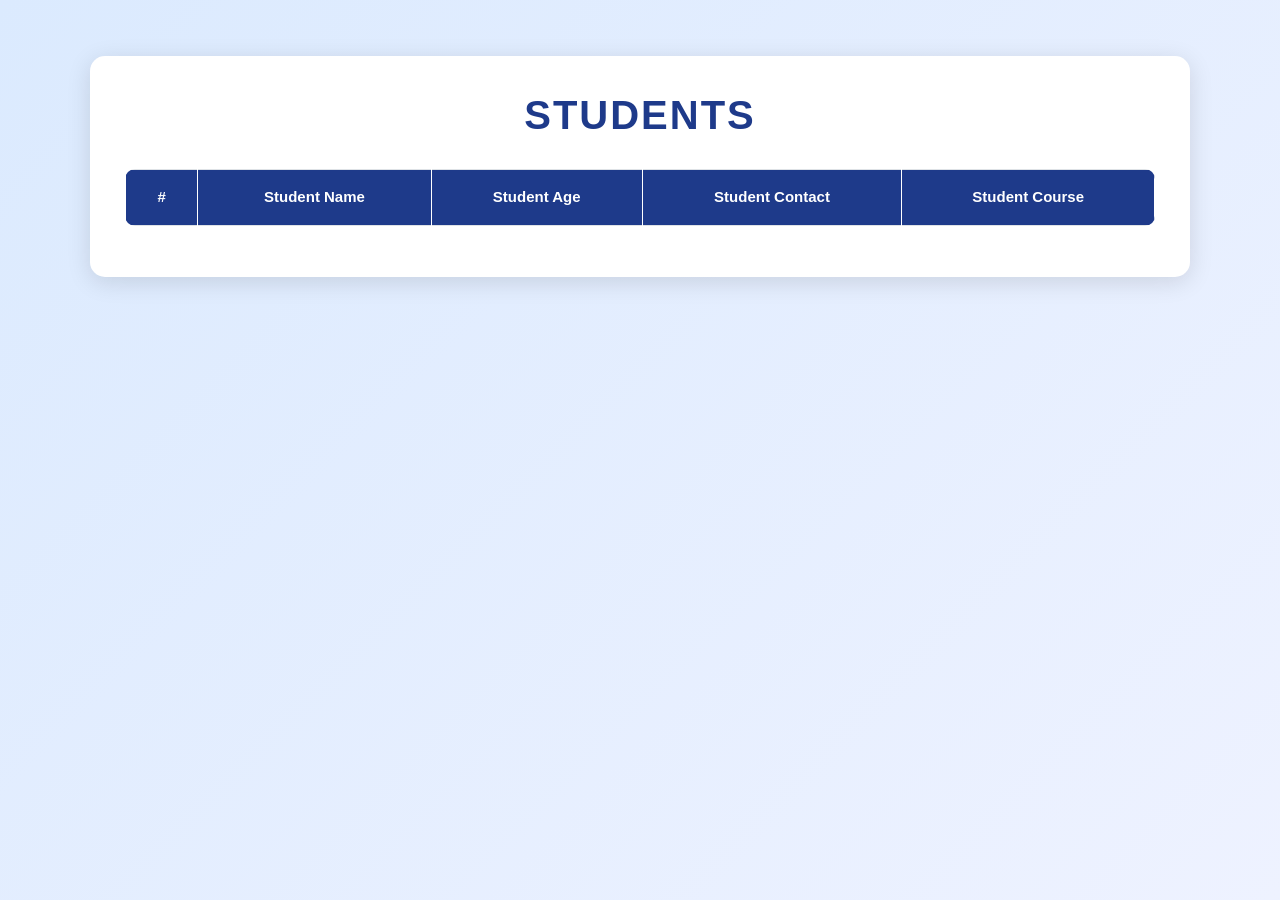
<file: frontent_api/Studentapp/index.html>
<!DOCTYPE html>
<html lang="en">

<head>
    <meta charset="UTF-8">
    <meta name="viewport" content="width=device-width, initial-scale=1.0">
    <title>Students</title>

    <link href="https://cdn.jsdelivr.net/npm/bootstrap@5.3.3/dist/css/bootstrap.min.css"
        rel="stylesheet">
        <link rel="stylesheet" href="style.css">
    
</head>

<body>
    
    <div class="container mt-3">

        <h1>Students</h1>

        <table class="table table-bordered table-striped">
            <thead>
                <tr>
                    <th>#</th>
                    <th>Student Name</th>
                    <th>Student Age</th>
                    <th>Student Contact</th>
                    <th>Student Course</th>
                </tr>
            </thead>

            <tbody id="stdTable">
            </tbody>
        </table>

    </div>

    <script>

        fetch("https://localhost:7260/api/Student")

            .then((response) => {
                if (!response.ok) {
                    throw new Error("API Error: " + response.status);
                }

                return response.json();
            })

            .then((data) => {

               

                for (let std of data) {
                    document.getElementById("stdTable").innerHTML +=
                    `
                        <tr>
                            <th>${std.studentId ?? std.StudentId}</th>
                            <td>${std.studentName ?? std.StudentName}</td>
                            <td>${std.studentAge ?? std.StudentAge}</td>
                            <td>${std.studentContact ?? std.StudentContact}</td>
                            <td>${std.studentCourse ?? std.StudentCourse}</td>
                        </tr>
                    `;
                }

                

            })

            .catch((err) => {
                console.log("Error:", err);
            });




    </script>

</body>
</html>
</file>
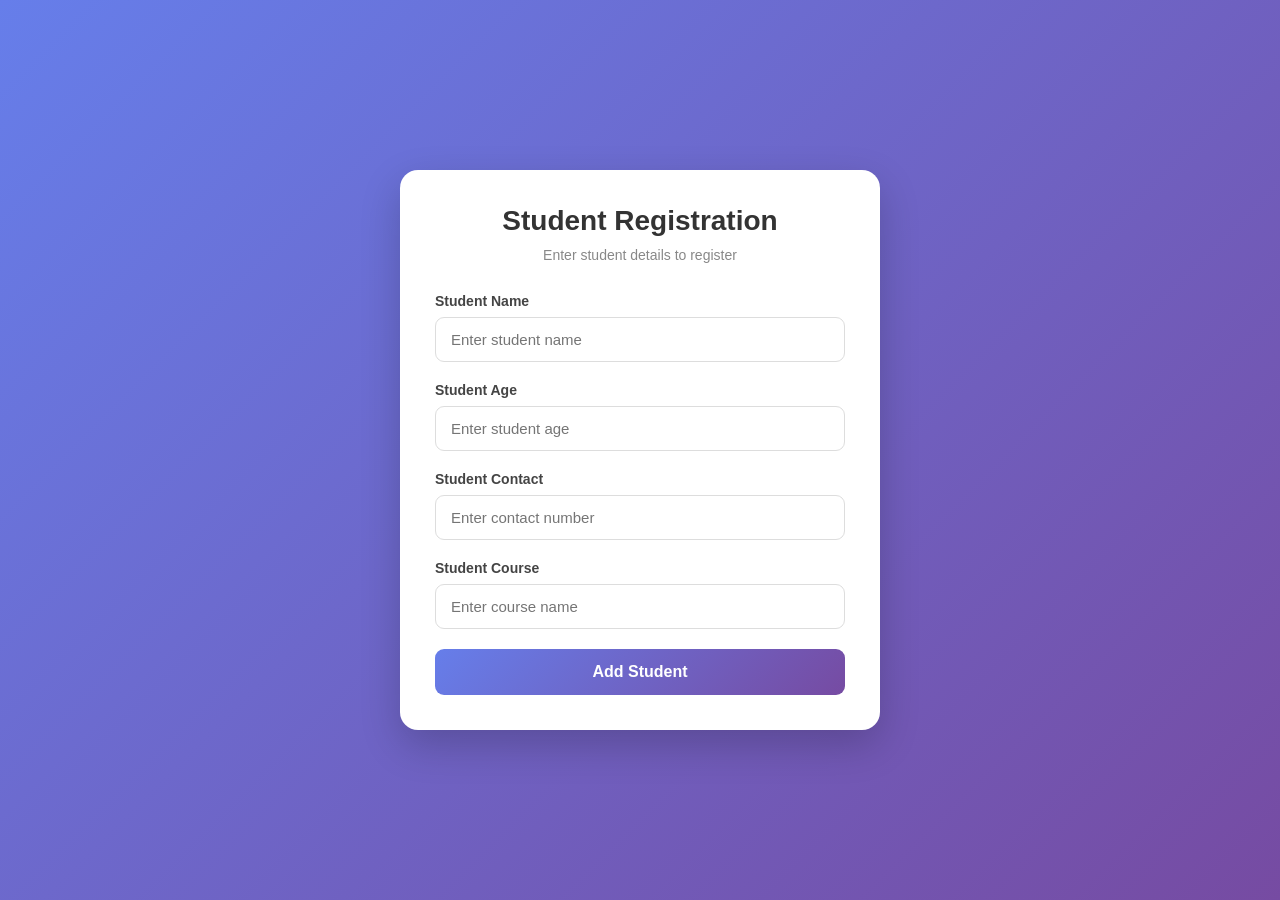
<file: frontent_api/Studentapp/addStudent.html>
<!DOCTYPE html>
<html lang="en">


<head>
    <meta charset="UTF-8">
    <meta name="viewport" content="width=device-width, initial-scale=1.0">


    <title>Student Registration</title>


    <style>
        * {
            margin: 0;
            padding: 0;
            box-sizing: border-box;
            font-family: Arial, sans-serif;
        }


        body {
            min-height: 100vh;
            display: flex;
            justify-content: center;
            align-items: center;
            background: linear-gradient(135deg, #667eea, #764ba2);
            padding: 20px;
        }


        .container {
            width: 100%;
            max-width: 480px;
        }


        .form-card {
            background: white;
            padding: 35px;
            border-radius: 18px;
            box-shadow: 0 15px 40px rgba(0, 0, 0, 0.2);
        }


        .form-header {
            text-align: center;
            margin-bottom: 30px;
        }


        .form-header h1 {
            color: #333;
            font-size: 28px;
            margin-bottom: 10px;
        }


        .form-header p {
            color: #888;
            font-size: 14px;
        }


        .form-group {
            margin-bottom: 20px;
        }


        .form-group label {
            display: block;
            margin-bottom: 8px;
            color: #444;
            font-weight: 600;
            font-size: 14px;
        }


        .form-group input {
            width: 100%;
            padding: 13px 15px;
            border: 1px solid #ddd;
            border-radius: 9px;
            outline: none;
            font-size: 15px;
            transition: 0.3s;
        }


        .form-group input:focus {
            border-color: #667eea;
            box-shadow: 0 0 0 3px rgba(102, 126, 234, 0.15);
        }


        .submit-btn {
            width: 100%;
            padding: 14px;
            background: linear-gradient(135deg, #667eea, #764ba2);
            color: white;
            border: none;
            border-radius: 9px;
            font-size: 16px;
            font-weight: bold;
            cursor: pointer;
            transition: 0.3s;
        }


        .submit-btn:hover {
            transform: translateY(-2px);
            box-shadow: 0 7px 15px rgba(102, 126, 234, 0.3);
        }


        @media(max-width: 500px) {
            .form-card {
                padding: 25px 20px;
            }


            .form-header h1 {
                font-size: 24px;
            }
        }


    </style>
</head>


<body>


    <div class="container">


        <div class="form-card">


            <div class="form-header">
                <h1>Student Registration</h1>
                <p>Enter student details to register</p>
            </div>


            <form id="stdAdd">


                <div class="form-group">
                    <label for="stdname">Student Name</label>
                    <input type="text" id="stdname"
                        placeholder="Enter student name" required>
                </div>


                <div class="form-group">
                    <label for="stdage">Student Age</label>
                    <input type="number" id="stdage"
                        placeholder="Enter student age" required>
                </div>


                <div class="form-group">
                    <label for="stdcontact">Student Contact</label>
                    <input type="text" id="stdcontact"
                        placeholder="Enter contact number" required>
                </div>


                <div class="form-group">
                    <label for="stdcourse">Student Course</label>
                    <input type="text" id="stdcourse"
                        placeholder="Enter course name" required>
                </div>


                <button type="submit" onsubmit="addstd()"
                    class="submit-btn">
                    Add Student
                </button>


            </form>


        </div>


    </div>


    <script>
       function addstd(){


            let student = {
                studentId: 0,
                studentName: document.getElementById("stdname").value,
                studentAge: Number(document.getElementById("stdage").value),
                studentContact: document.getElementById("stdcontact").value,
                studentCourse: document.getElementById("stdcourse").value
            }


            fetch("https://localhost:7260/api/Student",{
                method: "Post",


                headers: {
                    "Content-Type": "application/json"
                },


                body: JSON.stringify(student)
            })
            .then(response=>{
                if (!response.ok) {
                    throw new Error("Student Could Not Added");
                     return response.json();
                }
            })
            .then(data=>{
                console.log("Api Succes", data);


                alert("Student Added Succesfully")
            })
            .then(err=>{
                console.log(err);
            })
        }
    </script>


</body>
</html>
</file>
<file: frontent_api/Studentapp/style.css>
/* Body Styling */
body {
    background: linear-gradient(135deg, #dbeafe, #eef2ff);
    font-family: 'Segoe UI', sans-serif;
    min-height: 100vh;
    padding-top: 40px;
}

/* Main Container */
.container {
    background-color: white;
    padding: 35px;
    border-radius: 15px;
    box-shadow: 0 5px 25px rgba(0, 0, 0, 0.12);
    max-width: 1100px;
}

/* Heading */
h1 {
    text-align: center;
    color: #1e3a8a;
    font-weight: 700;
    margin-bottom: 30px;
    text-transform: uppercase;
    letter-spacing: 2px;
}

/* Table */
.table {
    border-radius: 10px;
    overflow: hidden;
    text-align: center;
    vertical-align: middle;
}

/* Table Header */
.table thead th {
    background-color: #1e3a8a;
    color: white;
    padding: 16px;
    font-size: 15px;
    border-color: #ffffff;
}

/* Table Data */
.table tbody td,
.table tbody th {
    padding: 14px;
    color: #333;
}

/* Alternate Rows */
.table-striped tbody tr:nth-of-type(odd) {
    background-color: #eff6ff;
}

/* Hover Effect */
.table tbody tr:hover {
    background-color: #bfdbfe;
    transition: 0.3s;
}

/* Responsive Design */
@media (max-width: 768px) {
    .container {
        padding: 15px;
        overflow-x: auto;
    }

    h1 {
        font-size: 25px;
    }

    .table {
        min-width: 650px;
    }
}
</file>
